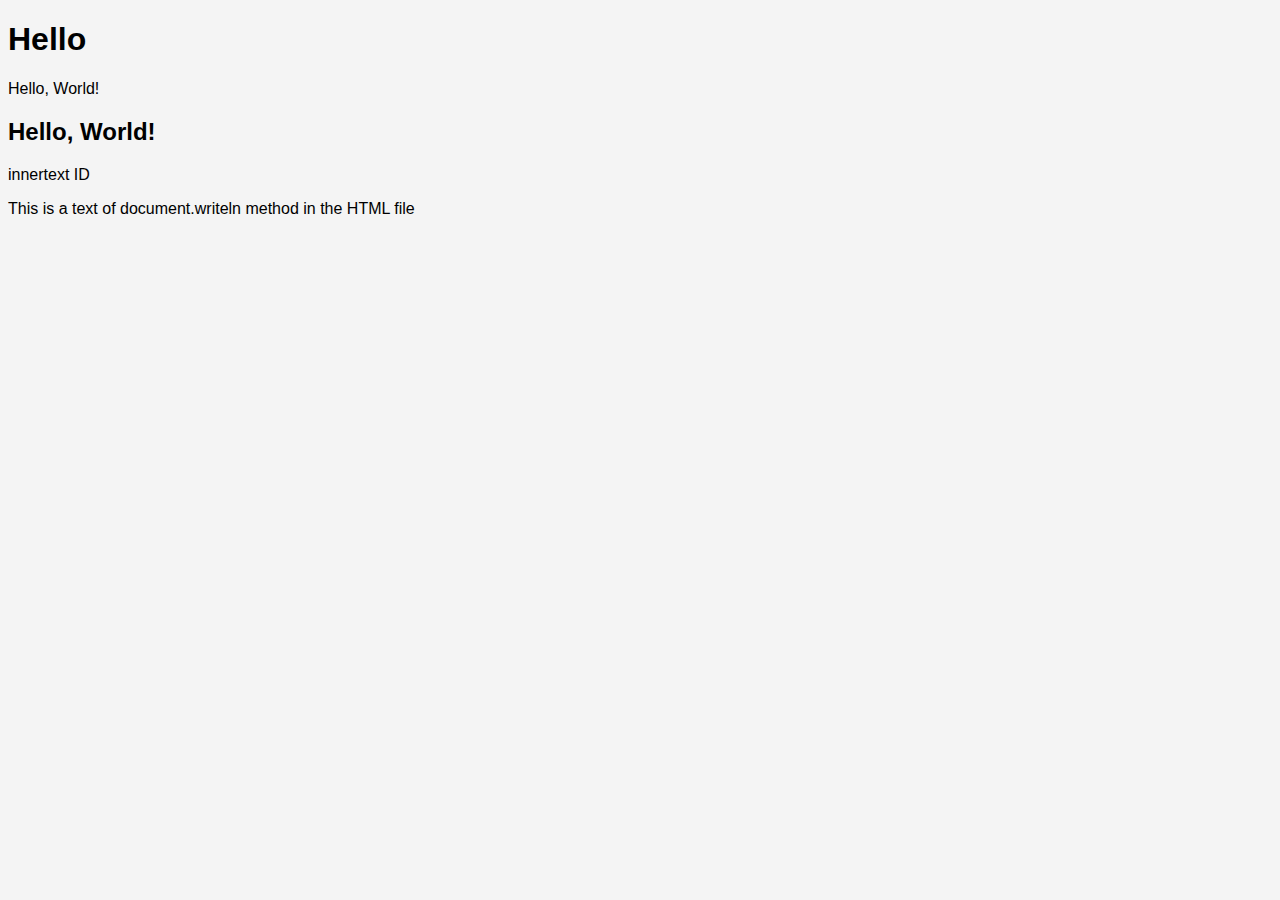
<file: indexJS/index.html>
<!DOCTYPE html>
<html lang="en">
<head>
    <meta charset="UTF-8">
    <meta name="viewport" content="width=device-width, initial-scale=1.0">
    <title>Javascript Learning</title>
    <link rel="stylesheet" href="styles.css">
</head>
<body>
    <h1>Hello</h1>
    <p id="demo">Lorem ipsum dolor sit amet consectetur adipisicing elit. Reiciendis modi magnam voluptatem a? Dolore eum exercitationem suscipit neque corrupti, illum atque culpa sequi velit, at obcaecati impedit consectetur reiciendis a!</p>
    <p id="description">Lorem ipsum dolor sit amet consectetur adipisicing elit. Tempora natus laudantium at inventore recusandae odit quae accusamus nulla corrupti rem explicabo suscipit error, reprehenderit ex corporis dignissimos assumenda mollitia reiciendis.</p>
    <p id="innerText"></p>
    <script src="index.js"></script>
    <script>
        document.writeln("This is a text of document.writeln method in the HTML file")
    </script>
    <!-- the Script must be at the bottom line -->
</body>
</html>
</file>
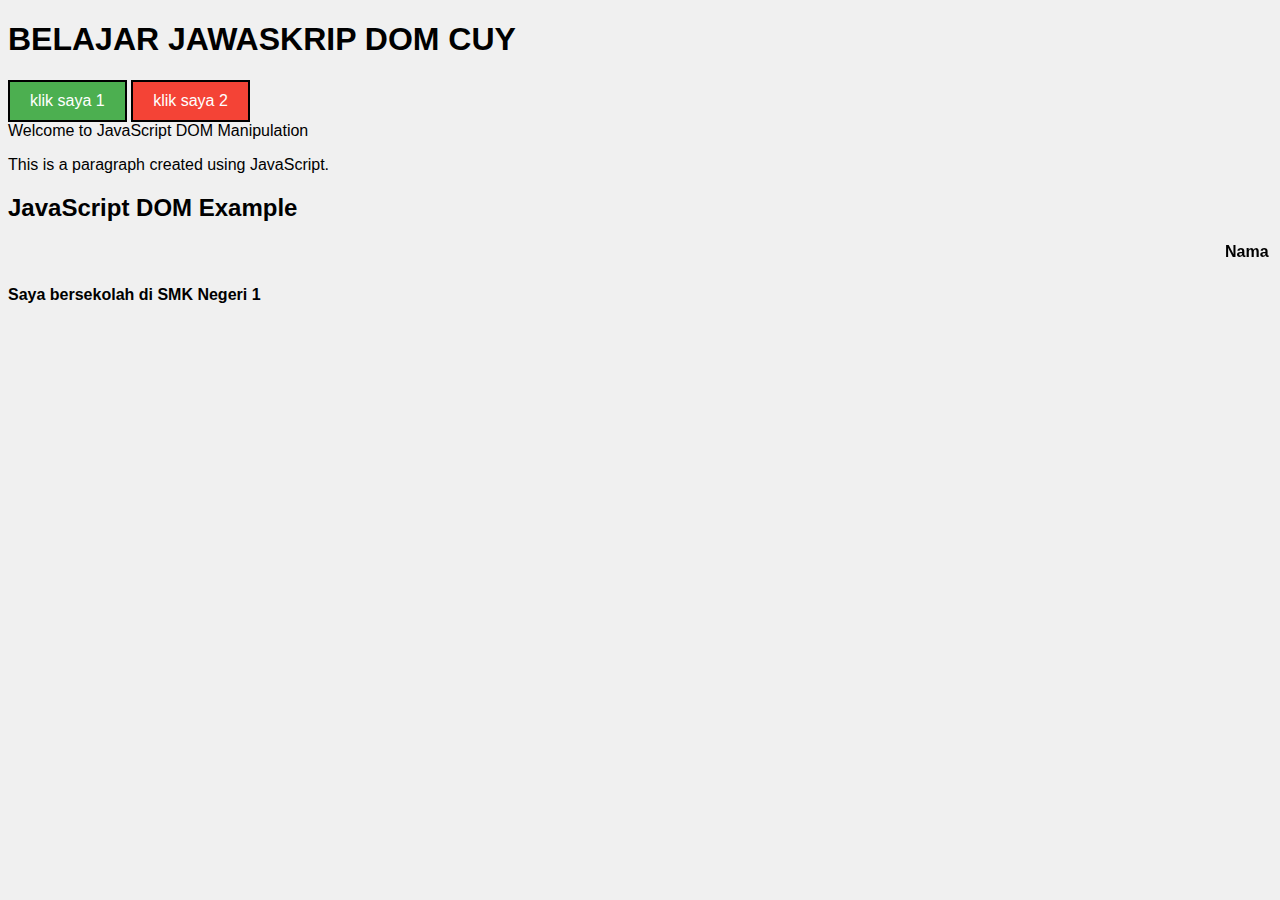
<file: JavaScript DOM/index.html>
<!DOCTYPE html>
<html lang="en">
<head>
    <meta charset="UTF-8">
    <meta name="viewport" content="width=device-width, initial-scale=1.0">
    <title>JAWASKRIP DOM</title>
</head>
<body>
    <h1>BELAJAR JAWASKRIP DOM CUY</h1>
    <button id="btn-1">klik saya 1</button>
    <button id="btn-2" class="btn-2" onmouseover="ubahText2()" onmouseleave="balikinText()">klik saya 2</button> <br>
    <script src="main.js"></script>
</body>
</html>
</file>
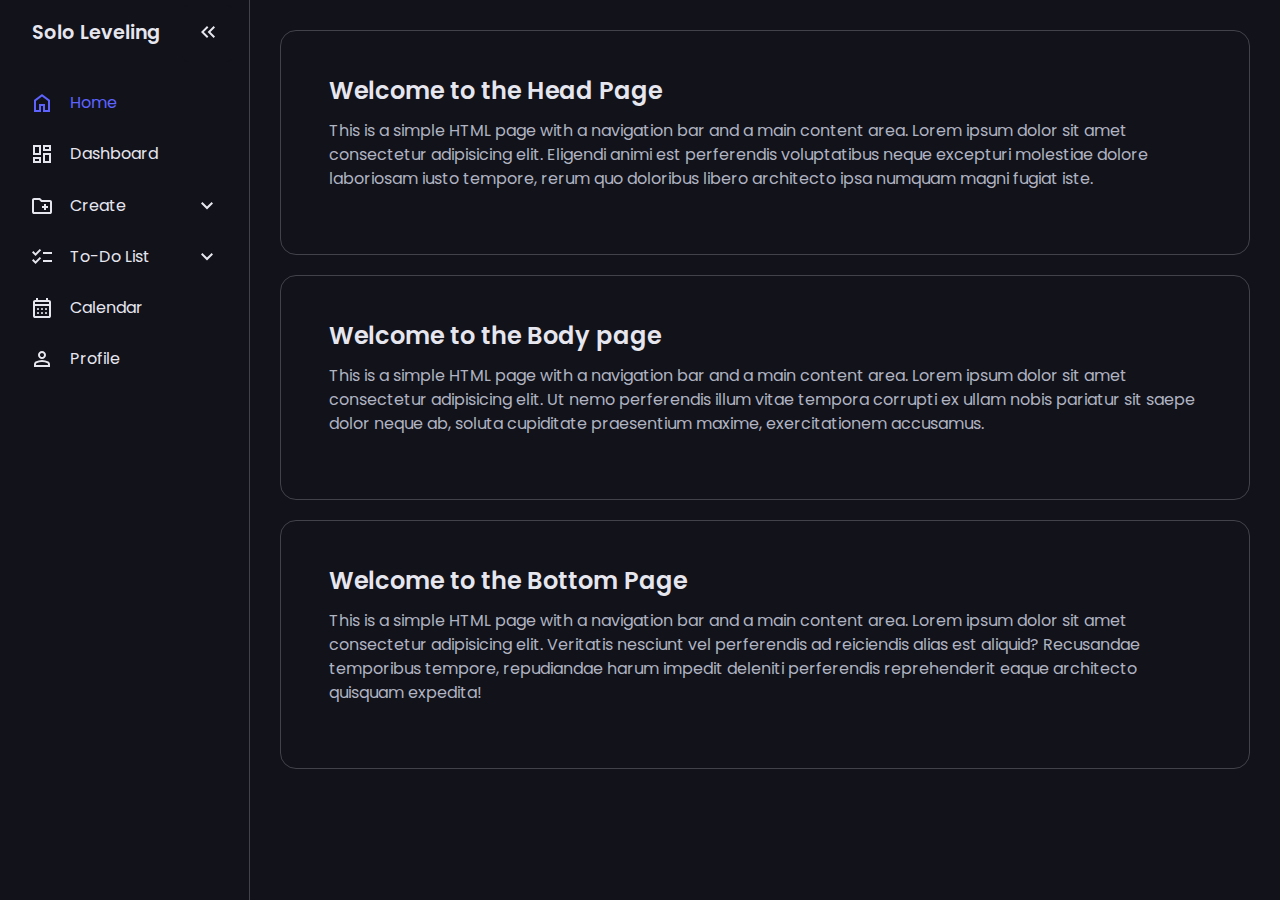
<file: responsive-navbar/index.html>
<!DOCTYPE html>
<html lang="en">
  <head>
    <meta charset="UTF-8" />
    <meta name="viewport" content="width=device-width, initial-scale=1.0" />
    <title>Home</title>
    <link rel="stylesheet" href="styles.css" />
    <script type="text/javascript" src="app.js" defer></script>
  </head>
  <body>
    <nav id="sidebar">
      <ul>
        <li>
          <span class="logo">Solo Leveling</span>
          <button id="toggle-btn">
            <svg
              xmlns="http://www.w3.org/2000/svg"
              height="24px"
              viewBox="0 -960 960 960"
              width="24px"
              fill="#1f1f1f"
            >
              <path
                d="M440-240 200-480l240-240 56 56-183 184 183 184-56 56Zm264 0L464-480l240-240 56 56-183 184 183 184-56 56Z"
              />
            </svg>
          </button>
        </li>
        <li class="active">
          <a href="index.html">
            <svg
              xmlns="http://www.w3.org/2000/svg"
              height="24px"
              viewBox="0 -960 960 960"
              width="24px"
              fill="#1f1f1f"
            >
              <path
                d="M240-200h120v-240h240v240h120v-360L480-740 240-560v360Zm-80 80v-480l320-240 320 240v480H520v-240h-80v240H160Zm320-350Z"
              />
            </svg>
            <span>Home</span>
          </a>
        </li>
        <li>
          <a href="#">
            <svg
              xmlns="http://www.w3.org/2000/svg"
              height="24px"
              viewBox="0 -960 960 960"
              width="24px"
              fill="#1f1f1f"
            >
              <path
                d="M520-600v-240h320v240H520ZM120-440v-400h320v400H120Zm400 320v-400h320v400H520Zm-400 0v-240h320v240H120Zm80-400h160v-240H200v240Zm400 320h160v-240H600v240Zm0-480h160v-80H600v80ZM200-200h160v-80H200v80Zm160-320Zm240-160Zm0 240ZM360-280Z"
              />
            </svg>
            <span>Dashboard</span>
          </a>
        </li>
        <li>
          <button class="dropdown-btn">
            <svg
              xmlns="http://www.w3.org/2000/svg"
              height="24px"
              viewBox="0 -960 960 960"
              width="24px"
              fill="#1f1f1f"
            >
              <path
                d="M560-320h80v-80h80v-80h-80v-80h-80v80h-80v80h80v80ZM160-160q-33 0-56.5-23.5T80-240v-480q0-33 23.5-56.5T160-800h240l80 80h320q33 0 56.5 23.5T880-640v400q0 33-23.5 56.5T800-160H160Zm0-80h640v-400H447l-80-80H160v480Zm0 0v-480 480Z"
              />
            </svg>
            <span>Create</span>
            <svg
              xmlns="http://www.w3.org/2000/svg"
              height="24px"
              viewBox="0 -960 960 960"
              width="24px"
              fill="#1f1f1f"
            >
              <path d="M480-344 240-584l56-56 184 184 184-184 56 56-240 240Z" />
            </svg>
          </button>
          <ul class="sub-menu">
            <div>
              <li><a href="#">Folder</a></li>
              <li><a href="#">Document</a></li>
              <li><a href="#">Project</a></li>
            </div>
          </ul>
        </li>
        <li>
          <button class="dropdown-btn">
            <svg
              xmlns="http://www.w3.org/2000/svg"
              height="24px"
              viewBox="0 -960 960 960"
              width="24px"
              fill="#1f1f1f"
            >
              <path
                d="M222-200 80-342l56-56 85 85 170-170 56 57-225 226Zm0-320L80-662l56-56 85 85 170-170 56 57-225 226Zm298 240v-80h360v80H520Zm0-320v-80h360v80H520Z"
              />
            </svg>
            <span>To-Do List</span>
            <svg
              xmlns="http://www.w3.org/2000/svg"
              height="24px"
              viewBox="0 -960 960 960"
              width="24px"
              fill="#1f1f1f"
            >
              <path d="M480-344 240-584l56-56 184 184 184-184 56 56-240 240Z" />
            </svg>
          </button>
          <ul class="sub-menu">
            <div>
              <li><a href="#">Work-Out</a></li>
              <li><a href="#">Coding</a></li>
              <li><a href="#">Daily Quest</a></li>
              <li><a href="#">Grinding</a></li>
            </div>
          </ul>
        </li>
        <li>
          <a href="calendar.html">
            <svg
              xmlns="http://www.w3.org/2000/svg"
              height="24px"
              viewBox="0 -960 960 960"
              width="24px"
              fill="#1f1f1f"
            >
              <path
                d="M200-80q-33 0-56.5-23.5T120-160v-560q0-33 23.5-56.5T200-800h40v-80h80v80h320v-80h80v80h40q33 0 56.5 23.5T840-720v560q0 33-23.5 56.5T760-80H200Zm0-80h560v-400H200v400Zm0-480h560v-80H200v80Zm0 0v-80 80Zm280 240q-17 0-28.5-11.5T440-440q0-17 11.5-28.5T480-480q17 0 28.5 11.5T520-440q0 17-11.5 28.5T480-400Zm-160 0q-17 0-28.5-11.5T280-440q0-17 11.5-28.5T320-480q17 0 28.5 11.5T360-440q0 17-11.5 28.5T320-400Zm320 0q-17 0-28.5-11.5T600-440q0-17 11.5-28.5T640-480q17 0 28.5 11.5T680-440q0 17-11.5 28.5T640-400ZM480-240q-17 0-28.5-11.5T440-280q0-17 11.5-28.5T480-320q17 0 28.5 11.5T520-280q0 17-11.5 28.5T480-240Zm-160 0q-17 0-28.5-11.5T280-280q0-17 11.5-28.5T320-320q17 0 28.5 11.5T360-280q0 17-11.5 28.5T320-240Zm320 0q-17 0-28.5-11.5T600-280q0-17 11.5-28.5T640-320q17 0 28.5 11.5T680-280q0 17-11.5 28.5T640-240Z"
              />
            </svg>
            <span>Calendar</span>
          </a>
        </li>
        <li>
          <a href="profile.html">
            <svg
              xmlns="http://www.w3.org/2000/svg"
              height="24px"
              viewBox="0 -960 960 960"
              width="24px"
              fill="#1f1f1f"
            >
              <path
                d="M480-480q-66 0-113-47t-47-113q0-66 47-113t113-47q66 0 113 47t47 113q0 66-47 113t-113 47ZM160-160v-112q0-34 17.5-62.5T224-378q62-31 126-46.5T480-440q66 0 130 15.5T736-378q29 15 46.5 43.5T800-272v112H160Zm80-80h480v-32q0-11-5.5-20T700-306q-54-27-109-40.5T480-360q-56 0-111 13.5T260-306q-9 5-14.5 14t-5.5 20v32Zm240-320q33 0 56.5-23.5T560-640q0-33-23.5-56.5T480-720q-33 0-56.5 23.5T400-640q0 33 23.5 56.5T480-560Zm0-80Zm0 400Z"
              />
            </svg>
            <span>Profile</span>
          </a>
        </li>
      </ul>
    </nav>
    <main>
      <div class="second-logo"><span class="logos">Solo Leveling</span></div>
      <div class="container">
        <h1>Welcome to the Head Page</h1>
        <p>
          This is a simple HTML page with a navigation bar and a main content
          area. Lorem ipsum dolor sit amet consectetur adipisicing elit.
          Eligendi animi est perferendis voluptatibus neque excepturi molestiae
          dolore laboriosam iusto tempore, rerum quo doloribus libero architecto
          ipsa numquam magni fugiat iste.
        </p>
      </div>
      <div class="container">
        <h1>Welcome to the Body page</h1>
        <p>
          This is a simple HTML page with a navigation bar and a main content
          area. Lorem ipsum dolor sit amet consectetur adipisicing elit. Ut nemo
          perferendis illum vitae tempora corrupti ex ullam nobis pariatur sit
          saepe dolor neque ab, soluta cupiditate praesentium maxime,
          exercitationem accusamus.
        </p>
      </div>
      <div class="container">
        <h1>Welcome to the Bottom Page</h1>
        <p>
          This is a simple HTML page with a navigation bar and a main content
          area. Lorem ipsum dolor sit amet consectetur adipisicing elit.
          Veritatis nesciunt vel perferendis ad reiciendis alias est aliquid?
          Recusandae temporibus tempore, repudiandae harum impedit deleniti
          perferendis reprehenderit eaque architecto quisquam expedita!
        </p>
      </div>
    </main>
    <script src="app.js" defer></script>
  </body>
</html>
</file>
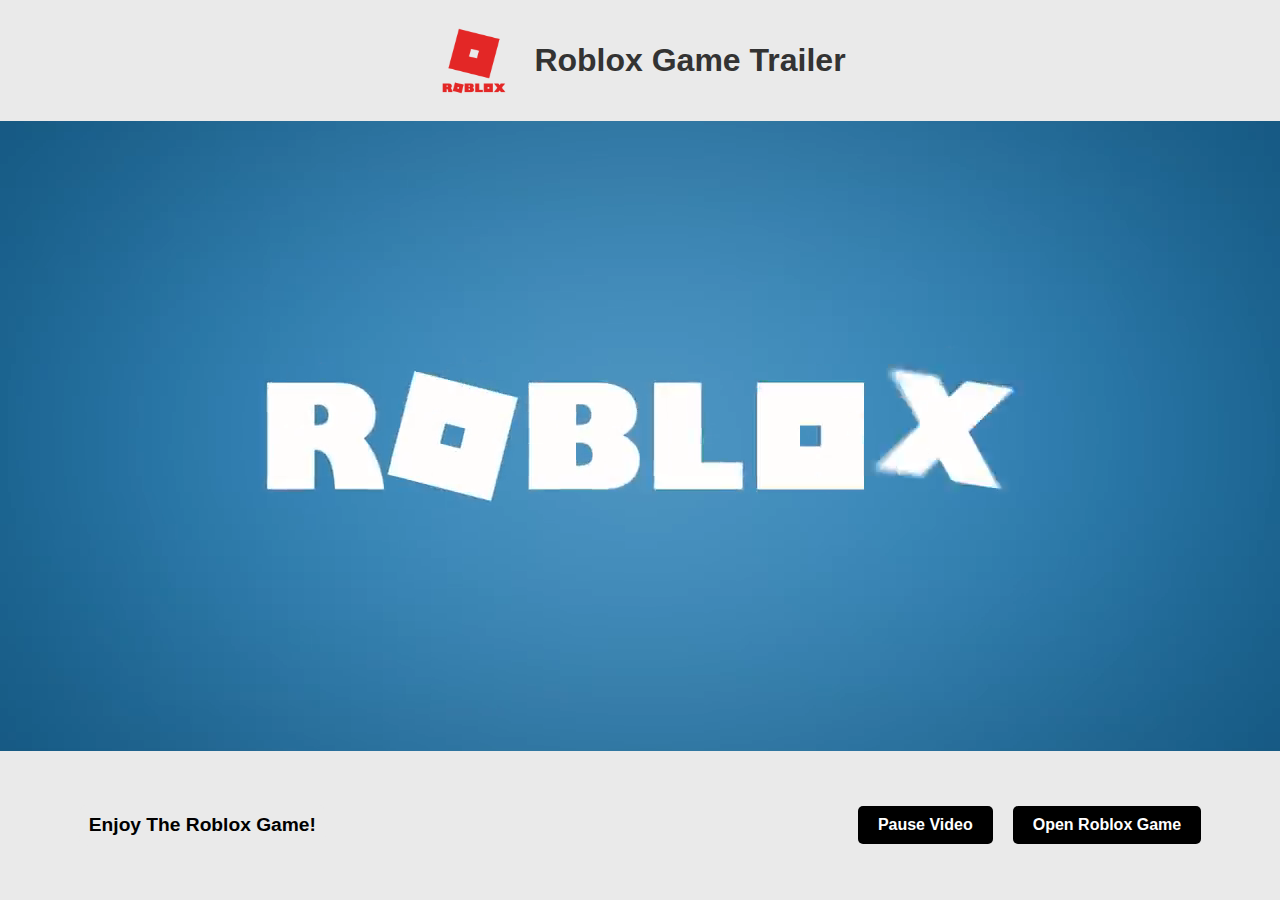
<file: Mini-Project/script/index.html>
<!DOCTYPE html>
<html lang="en">
<head>
    <meta charset="UTF-8">
    <meta name="viewport" content="width=device-width, initial-scale=1.0">
    <title>Roblox Game</title>
    <link rel="stylesheet" href="style.css">
</head>
<body>
    <div class="header">
        <img src="../assets/roblox-logo.png" alt="Roblox Logo" class="logo">
        <h1 class="header-text">Roblox Game Trailer</h1>
    </div>
    <div class="content">
        <video autoplay muted id="trailer" loop="true">
            <source src="../assets/game_trailer.mp4 " type="video/mp4">
        </video>
    </div>
    <div class="footer">
            <p class="footer-text">Enjoy The Roblox Game!</p>
            <button id="btnVideo" onclick="PlayorPauseVideo()">Pause Video</button>

            <button id="btnGame" onclick="OpenRobloxGame()">Open Roblox Game</button>
    </div>
    <script src="script.js"></script>
    
</body> 
</html>
</file>
<file: indexJS/styles.css>
body {
    font-family: Arial, sans-serif;
    background-color: #f4f4f4;
    font-size: 16px;
}
</file>
<file: responsive-navbar/styles.css>
@import url('https://fonts.googleapis.com/css2?family=Poppins:ital,wght@0,100;0,200;0,300;0,400;0,500;0,600;0,700;0,800;0,900;1,100;1,200;1,300;1,400;1,500;1,600;1,700;1,800;1,900&display=swap');
:root{
    --base-clr: #11121a;
    --line-clr: #42434a;
    --hover-clr: #222553;
    --text-clr: #e6e6ef;
    --accent-clr: #5e63ff;
    --secondary-text-clr: #b0b3c1;

}

* {
    margin: 0;
    padding: 0;
    box-sizing: border-box;
}

html {
    font-family: Poppins, 'Sogoe-UI', Tahoma, Geneva, Verdana, sans-serif;
    scroll-behavior: smooth;
    line-height: 1.5rem;
}

body {
    min-height: 100vh;
    min-height: 100dvh;
    background-color: var(--base-clr);
    color: var(--text-clr);
    display: grid;
    grid-template-columns: auto 1fr;
}

#sidebar {
    box-sizing: border-box;
    height: 100vh;
    width: 250px;
    padding: 5px 1em;
    background-color: var(--base-clr);
    border-right: 1px solid var(--line-clr);
    position: sticky;
    top: 0;
    align-self: start;
    overflow: hidden;
    text-wrap: nowrap;
    transition: 0.2s ease-in-out;
}
.logo {
    font-size: 1.2em;
    color: var(--text-clr);
    font-weight: 600;
    text-decoration: none;
}

#sidebar ul {
    list-style: none;

}

#sidebar > ul > li:first-child {
    display: flex;
    justify-content: flex-end;
    margin-bottom: 16px;
    .logo {
        font-weight: 600
    }
}

#sidebar ul li.active a{
    color : var(--accent-clr);
    svg {
        fill :var(--accent-clr);
    }
}

#sidebar a, #sidebar .dropdown-btn, #sidebar .logo {
    border-radius: .5em;
    padding : .85em;
    text-decoration: none;
    display: flex;
    align-items: center;
    gap : 1em;
    color: var(--text-clr);
}

.dropdown-btn{
    width: 100%;
    text-align: left;
    background: none;
    border: none;
    font : inherit;
    cursor: pointer;
}

#sidebar svg{
    flex-shrink: 0;
    fill: var(--text-clr);
}

#sidebar a span, #sidebar .dropdown-btn span{
    flex-grow: 1;
}

#sidebar a:hover, #sidebar .dropdown-btn:hover, #toggle-btn:hover {
    background-color: var(--hover-clr);
}

#sidebar .sub-menu {
    display: grid;
    grid-template-rows: 0fr;
    transition: 0.3s ease-in-out;
    > div {
        overflow: hidden;
    }
}

#sidebar .sub-menu.show {
    grid-template-rows: 1fr;
}

.dropdown-btn svg {
    transition:  0.2s ease;
}

.rotate svg:last-child {
    rotate: 180deg;
}


#sidebar .sub-menu a {
    padding-left: 2em;
    font-size: 0.9em;
}

#toggle-btn {
    margin-left: auto;
    padding: 1em;
    border: none;
    background-color: var(--base-clr);
    cursor: pointer;
    border-radius: 0.5em;

    svg {
        transition: rotate 0.2s ease-in-out;
    }
}

#sidebar.close{
    width: 60px;
    padding: 5px;
 
}

h1 {
    font-size: 1.5em;
    font-weight: 600;
    margin-bottom: 10px;
}

main {
    padding: min(30px, 7%);
}

main p {
    color: var(--secondary-text-clr);
    margin-top: 5px;
    margin-bottom: 15px;

}

.container {
    border: 1px solid var(--line-clr);
    border-radius: 1em;
    margin-bottom: 20px;
    padding: min(3em, 15%);
    h2,p {
        margin-top:1em;
    }
}

.logos {
    display: none;
}

@media(max-width : 768px) {
    #sidebar {
        position: fixed;
        width: 100%;
    }
    main {
        padding-left: max(65px, 5%);
        padding-right: 5px;
        padding-top: 0;
        padding-bottom: 10px;
    }

    .logos {
        display: inline-block;
        font-size: 1.5em;
        font-weight: 600;
        color: var(--text-clr);
        margin-bottom: 1em;
    }
    .second-logo {
        display: flex;
        justify-content: center;
        align-items: center;
        margin-top: 1em;
        margin-bottom: .5em;
        border-bottom: 1px solid var(--line-clr);
    }
}
</file>
<file: Mini-Project/script/style.css>
*, html, body{
    margin: 0;
    padding: 0;
    box-sizing: border-box;
    background-color: #eaeaea;
    font-family: 'Arial', sans-serif;
}
.header{
    display: flex;
    justify-content: center;
    align-items: center;
    height: 9vh;
    margin-top: 20px;
}
.header-text {
    font-size: 2rem;
    font-weight: bold;
    color: #333;
    margin: 20px 0;
    animation: slide-right-left-opacity 3s linear infinite;
}

@keyframes slide-right-left-opacity {
    0% {
        left: 100%;
        opacity: 0;
    }
    10% {
        opacity: 1;
    }
    50% {
        left: 0;
        opacity: 1;
    }
    90% {
        opacity: 1;
    }
    100% {
        left: -100%;
        opacity: 0;
    }
}
.logo {
    width : 80px;
    height: 100px;
    margin-right: 20px;
}

#trailer {
    width: 100%;
    height: 70vh;
    object-fit: cover;
}

.content {
    display: flex;
    justify-content: center;
    align-items: center;
    flex-direction: column;
    margin: 20px 0;
}

.footer {
    display: flex;
    justify-content: center;
    align-items: center;
    background-color: #eaeaea;
    height: 12vh;
    gap: 20px;
}


.footer-text {
    font-size: 1.2rem;
    color: black;
    font-weight: 700;
    margin-right: 40%;
    padding: 10px;
    text-align: center;
    border-radius: 10px;
}

#btnVideo{
    background-color: #000000;
    color: #ffffff;
    padding: 10px 20px;
    border: none;
    border-radius: 5px;
    cursor: pointer;
    font-size: 1rem;
    font-weight: 600;
}

#btnVideo:hover {
    background-color: #333333;
}

#btnGame {
    background-color: #000000;
    color: #ffffff;
    padding: 10px 20px;
    border: none;
    border-radius: 5px;
    cursor: pointer;
    font-size: 1rem;
    font-weight: 600;
}

@media screen and (max-width: 768px) {

    .header-text {
        font-size: 1.5rem;
    }
    .logo {
        width: 60px;
        height: 80px;
    }
    #trailer {
        height: 50vh;
    }
    .footer {
        flex-direction: column;
        align-items: center;
        justify-content: center;
    }
    .footer-text {
        font-size: 1rem;
        margin-right: 0;
    }
}

@media screen and (max-width: 480px) {


    .header-text {
        font-size: 1.2rem;
    }
    .logo {
        width: 50px;
        height: 70px;
    }
    #trailer {
        height: 40vh;
    }
    .footer {
        flex-direction: column;
        align-items: center;
        justify-content: center;
    }
    .footer-text {
        font-size: 0.9rem;
        margin-right: 0;
    }   
}
</file>
